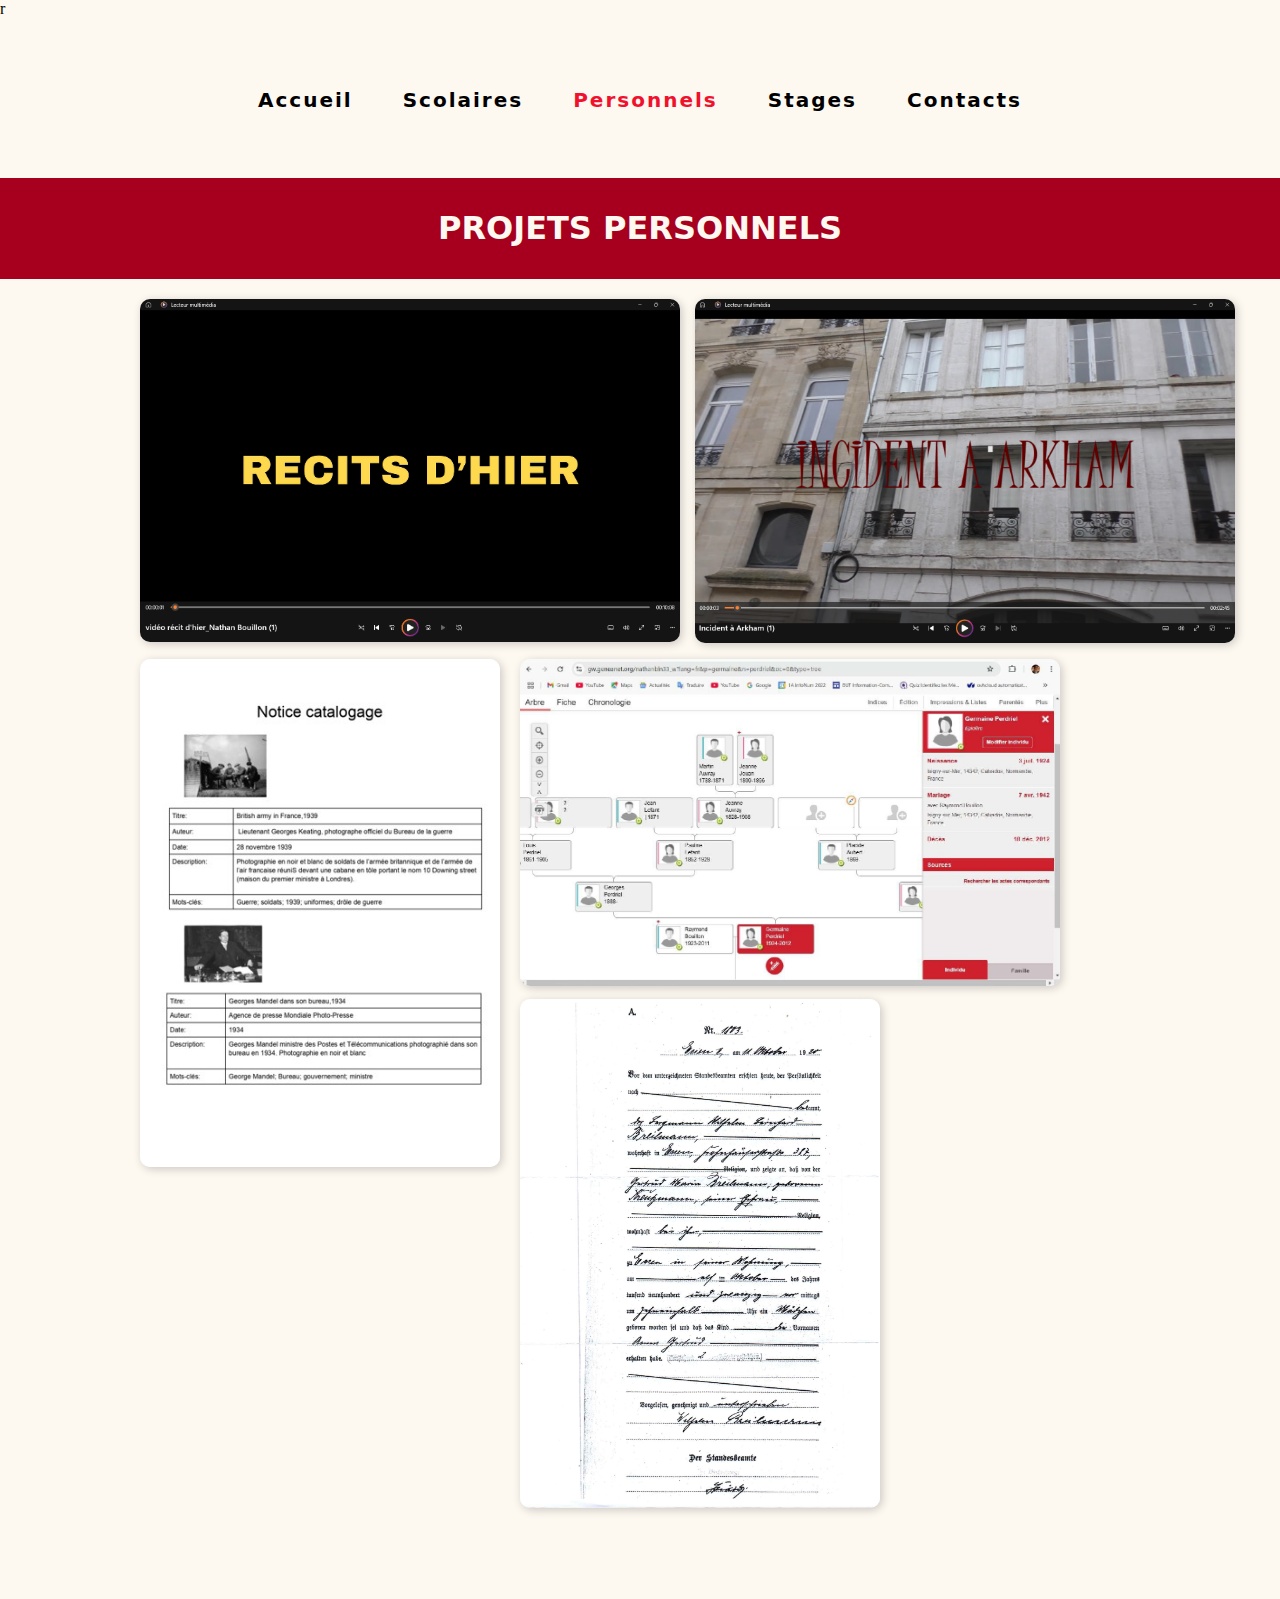
<file: personnels.html>
<!DOCTYPE html>
<html lang="en">
<head>
    <meta charset="UTF-8">
    <meta name="viewport" content="width=device-width, initial-scale=1.0">
    <title>Portfolio Nathan Bouillon</title>
    <link rel="stylesheet" type="text/css" href="style.css">r
</head>
<body>
   <div class="header">
    <nav>
        <ul class="menu">
            <li><a href="index.html">Accueil</a></li>
            <li><a href="scolaires.html">Scolaires</a></li>
            <li><a href="personnels.html" class="active">Personnels</a></li>
            <li><a href="stages.html">Stages</a></li>
            <li><a href="contacts.html">Contacts</a></li>
        </ul>
    </nav>
   </div>

   <div class="bande">
    <h1>PROJETS PERSONNELS</h1>
   </div>
      
   <div class="mosaique">

    <a href="https://vimeo.com/manage/videos/1096240113/8aebbc290b2" target="_blank">
        <div id="recit"><img src="récit d'hier photo.png" alt="recit"></div>
    

    <a href="https://vimeo.com/manage/videos/1096206000/b48e021f49" target="_blank">
        <div id="incident"><img src="incident à arkham photo.png" alt="incident"></div>

    <a href="indexation.jpg" target="_blank">
        <div id="indexation"><img src="indexation.jpg" alt="Indexation"></div>
    </a>

     <a href="arbre généalogique .jpg" target="_blank">
        <div id="arbre"><img src="arbre généalogique .jpg" alt="arbre"></div>
    </a>
    
     <a href="Acte de naissance Annie Breilmann (1).pdf" target="_blank">
        <div id="acte"><img src="Acte de naissance Annie Breilmann (1)_page-0001 (1).jpg" alt="acte"></div>
    </a>


   

</body>
</html>
</file>
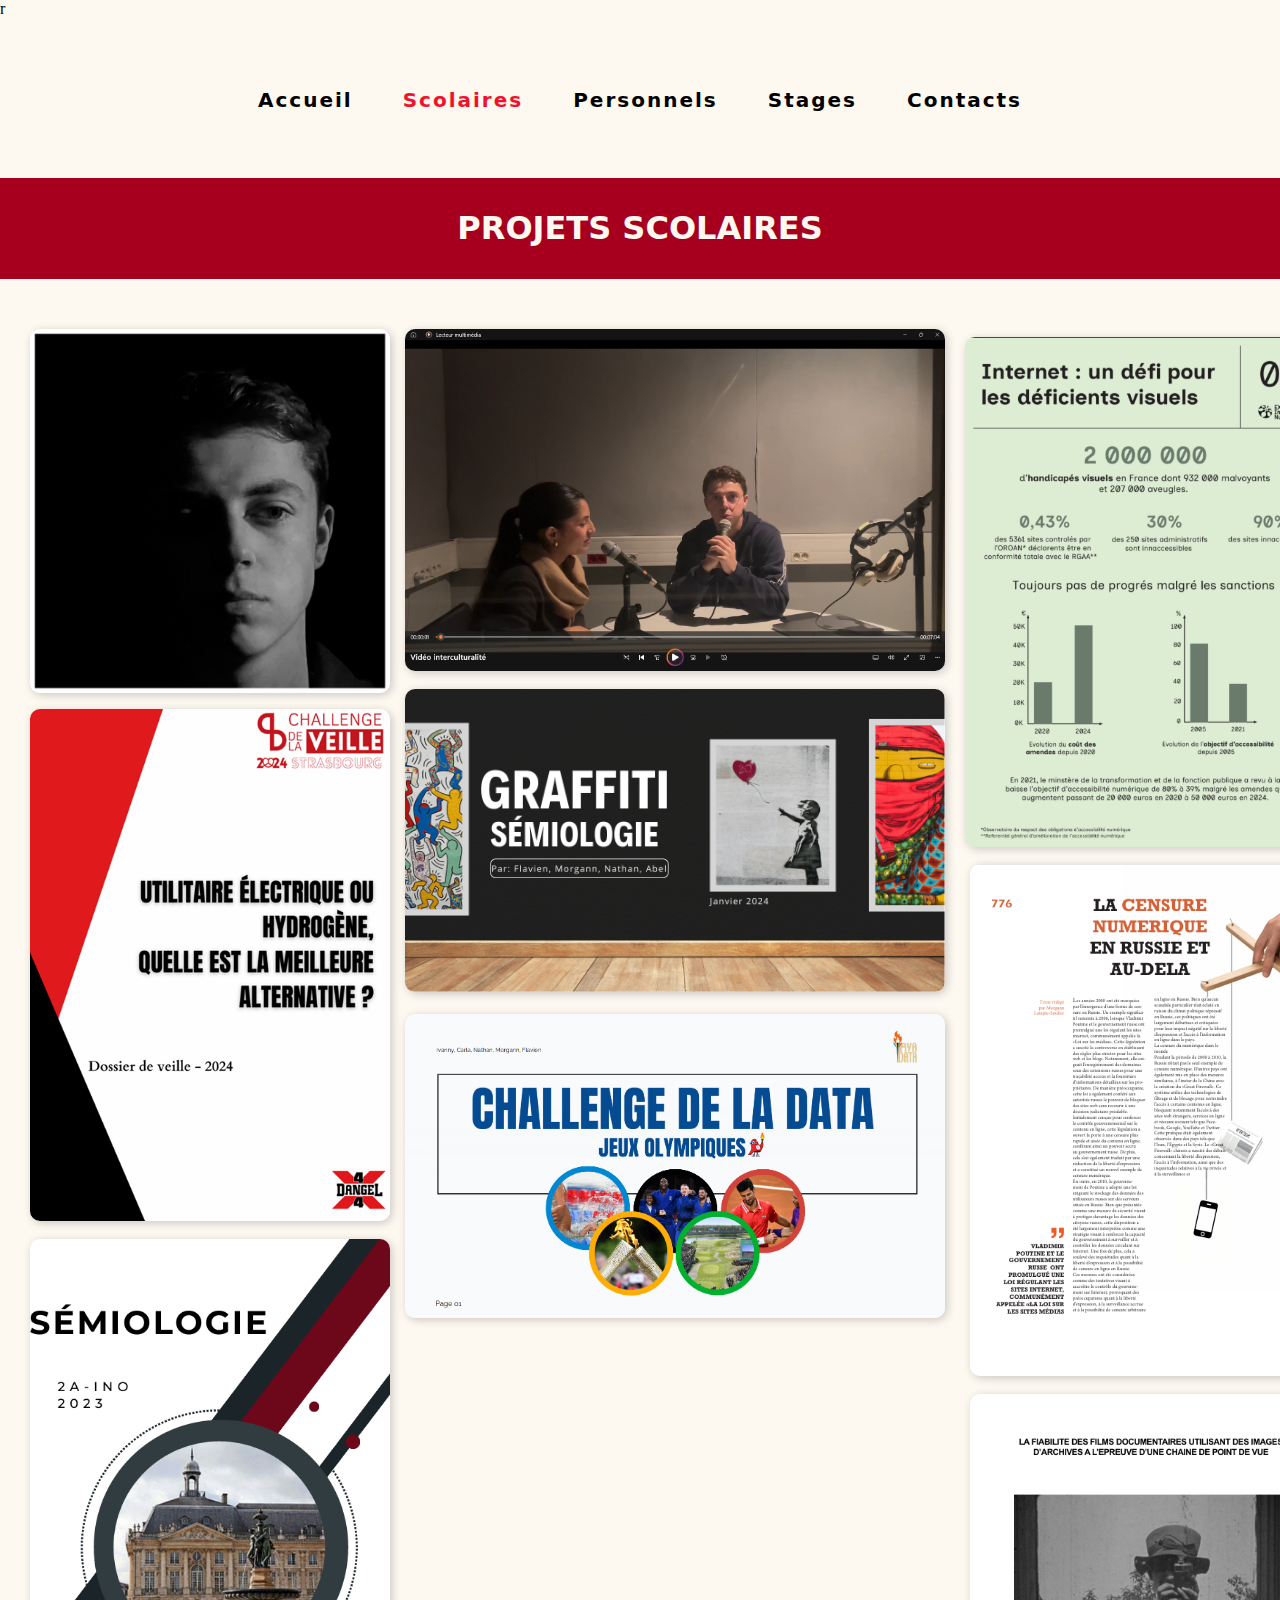
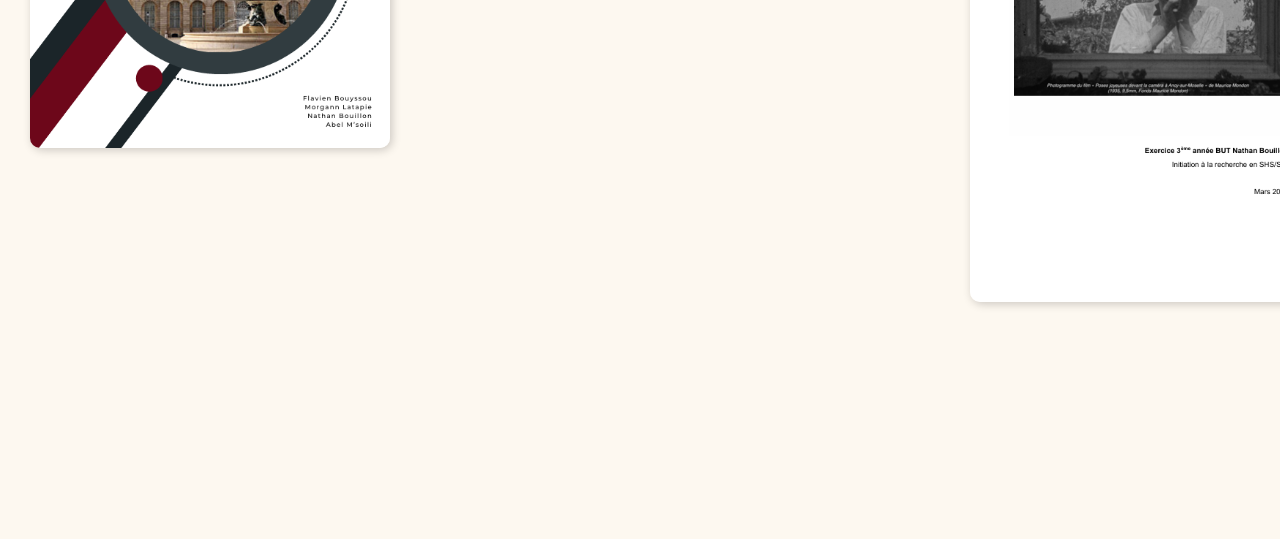
<file: scolaires.html>
<!DOCTYPE html>
<html lang="en">
<head>
    <meta charset="UTF-8">
    <meta name="viewport" content="width=device-width, initial-scale=1.0">
    <title>Portfolio Nathan Bouillon</title>
    <link rel="stylesheet" type="text/css" href="style.css">r
</head>
<body>
   <div class="header">
    <nav>
        <ul class="menu">
            <li><a href="index.html">Accueil</a></li>
            <li><a href="scolaires.html" class="active">Scolaires</a></li>
            <li><a href="personnels.html">Personnels</a></li>
            <li><a href="stages.html">Stages</a></li>
            <li><a href="contacts.html">Contacts</a></li>
        </ul>
    </nav>
   </div>

   <div class="bande">
    <h1>PROJETS SCOLAIRES</h1>
   </div>
      
   <div class="mosaique">
    <a href="entrainement-parfum-_1_.png" target="_blank">
    <div id="parfum"><img src="entrainement-parfum-_1_.png" alt="Parfum" width="400px" height="400px"></div>
    </a>

    <a href="censure.png" target="_blank">
    <div id="censure"><img src="censure.png" alt="Censure"></div>
    </a>
    
    <a href="https://vimeo.com/manage/videos/1096243616/e038f690d1" target="_blank">
        <div id="interculturalite"><img src="interculturalité photo.png"> </div>
    </a>
    

    <a href="Challenge de la veille 2024 dossier.pdf" target="_blank">
        <div id="challenge"><img src="couverture.png" alt="Challenge"></div>
    </a>

    <a href="Sémiologie-Graffiti.pdf" target="_blank">
        <div id="graffiti"><img src="grafitti.png" alt="Graffiti"></div>
    </a>

    <a href="Sémiologie - Place de la bourse.pdf" target="_blank">
        <div id="bourse"><img src="bourse.png" alt="Bourse"></div>
    </a>

    <a href="expo data.png" target="_blank">
        <div id="expodata"><img src="expo data.png" alt="data"></div>
    </a>

    <a href="Challenge data.pdf" target="_blank">
        <div id="jeux"><img src="challenge data.png" alt="jeux"></div>
    </a>

    <a href="Rendu final projet de recherche Nathan Bouillon.pdf" target="_blank">
        <div id="recherches"><img src="une projet de recherche.png"alt="recherches"></div>
    </a>

   
    
 </div>
 
</body>
</html>
</file>
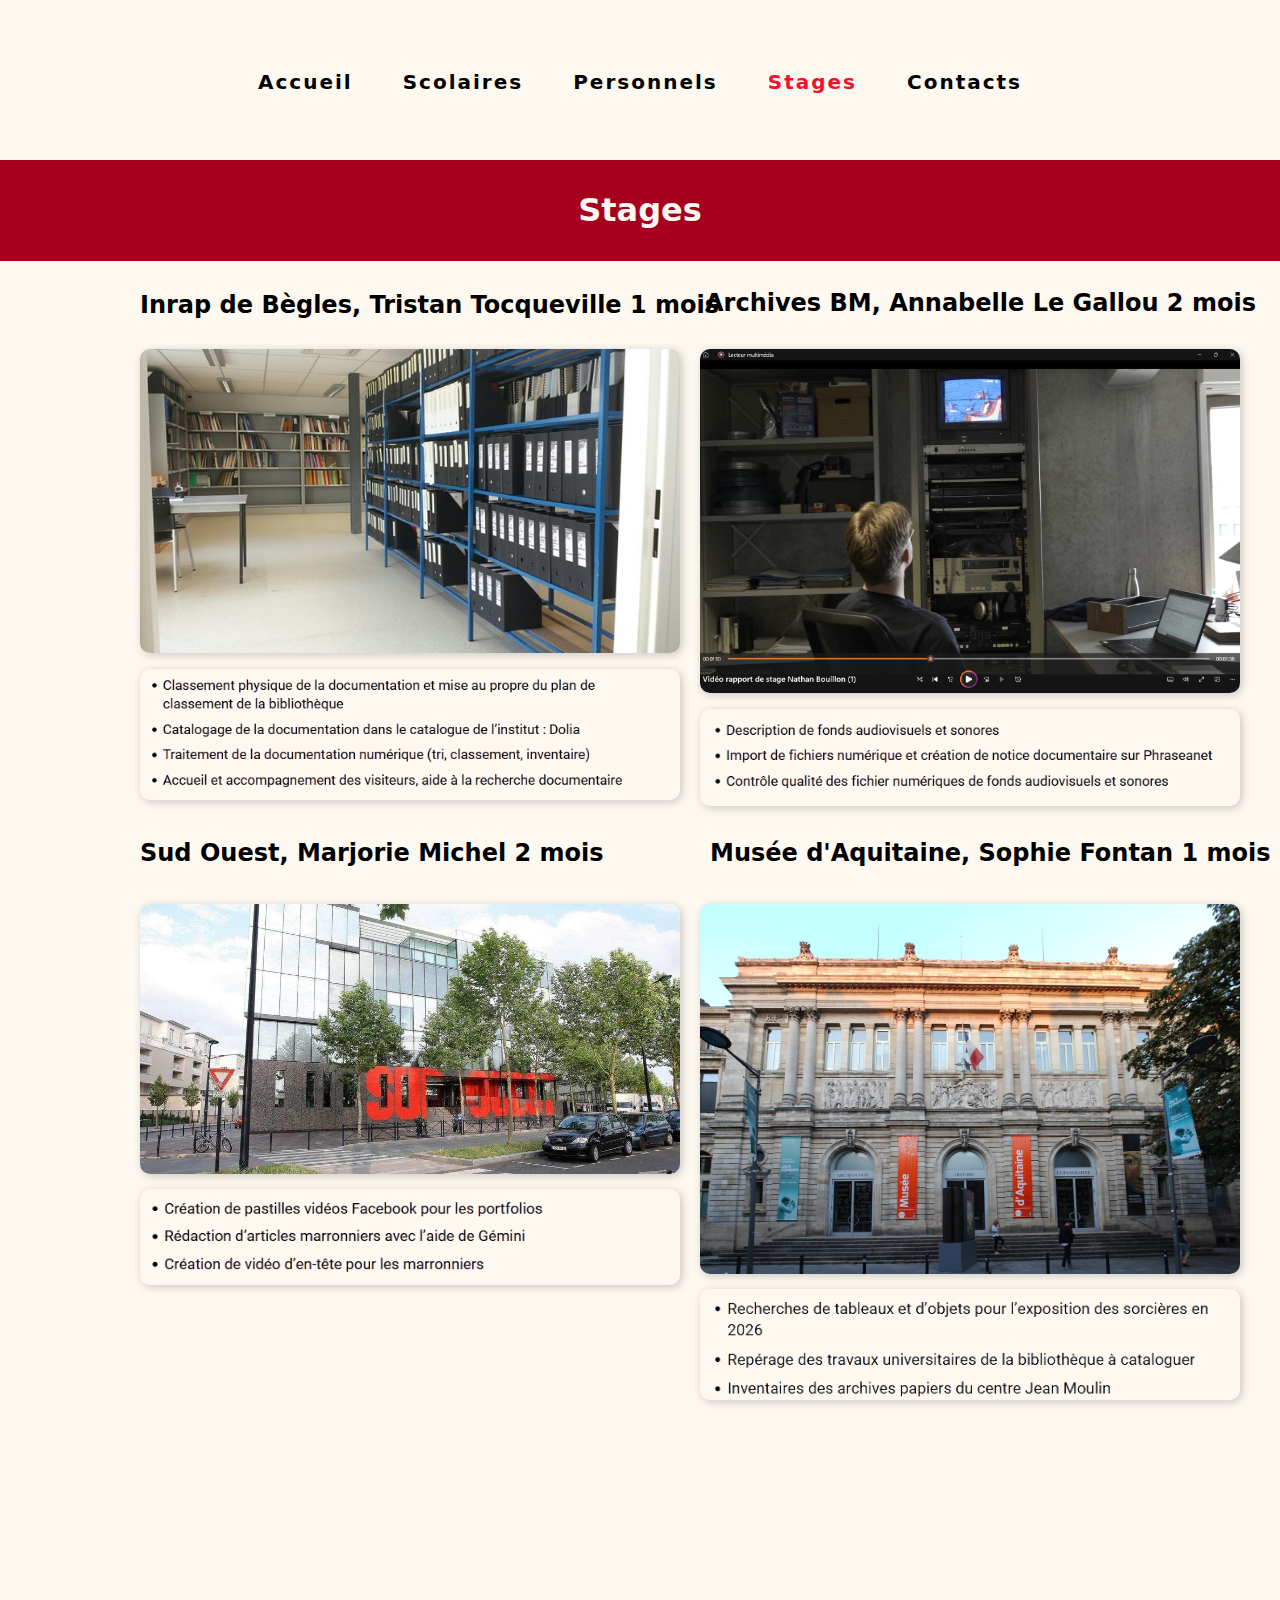
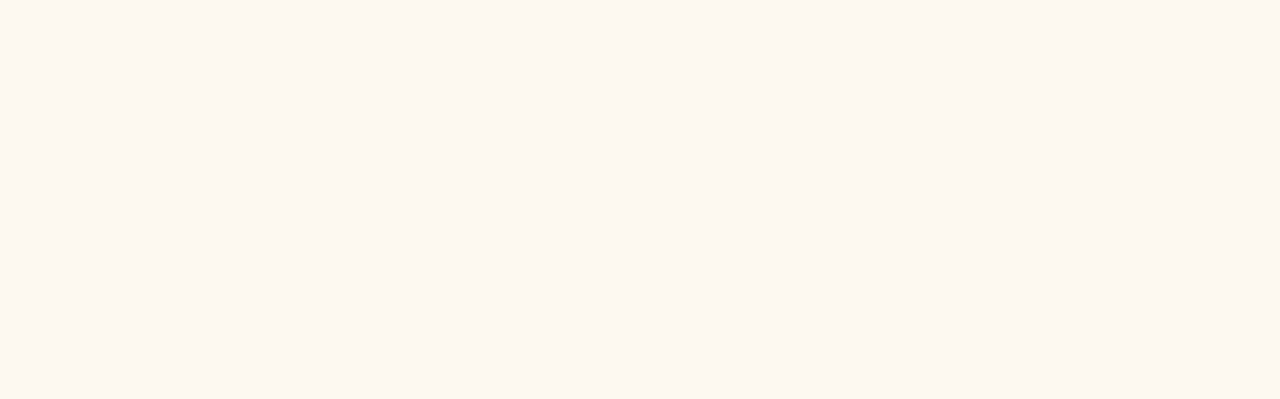
<file: stages.html>
<!DOCTYPE html>
<html lang="en">
<head>
    <meta charset="UTF-8">
    <meta name="viewport" content="width=device-width, initial-scale=1.0">
    <title>Portfolio Nathan Bouillon</title>
    <link rel="stylesheet" type="text/css" href="style.css">
</head>
<body>
   <div class="header">
    <nav>
        <ul class="menu">
            <li><a href="index.html">Accueil</a></li>
            <li><a href="scolaires.html">Scolaires</a></li>
            <li><a href="personnels.html">Personnels</a></li>
            <li><a href="stages.html" class="active">Stages</a></li>
            <li><a href="contacts.html">Contacts</a></li>
        </ul>
    </nav>
   </div>

   <div class="bande">
    <h1>Stages</h1>
   </div>
      
   <div id="titreinrap">
    <h2> Inrap de Bègles, Tristan Tocqueville 1 mois</h2>
   </div>
   <div class="mosaique">

    <a href="bureau inrap.jpg" target="_blank">
        <div id="bureau"><img src="bureau inrap.jpg" alt="bureau"></div>
    </a>

    <div id="missionsinrap">
        <img src="missions inrap (2).png" alt="missionsinrap">
    </div>

    <div id="archives">
        <h2>Archives BM, Annabelle Le Gallou 2 mois</h2>
    </div>

    <div id="missionsarchives">
        <img src="Missions archives.png" alt="missionsarchives">
    </div>
    
    <a href="https://documentviewer.herokuapp.com/?state=%7B%22ids%22:%5B%221UG6WGaoE2s_eO5a39uQY7iVN0L4Ehgml%22%5D,%22action%22:%22open%22,%22userId%22:%22114507497753788194691%22,%22resourceKeys%22:%7B%7D%7D">
        <div id="rapport"><img src="rapport archives photo.png" alt="rapport"></div>
    </a>

    <div id="SO">
        <h2>Sud Ouest, Marjorie Michel 2 mois</h2>
    </div>

    <a href="https://www.sudouest.fr/recherche/?query=nathan+bouillon&search_page=1&search_page_size=20" target="_blank">
        <div id="sudouest"><img src="Sud ouest.jpg" alt="sudouest"></div>
    </a>

    <div id="missionsso">
        <img src="missions sudouest.png" alt="missionsso">
    </div>

    <div id="musée">
        <h2>Musée d'Aquitaine, Sophie Fontan 1 mois</h2>
    </div>

    <div id="photomusée">
        <img src="Musée d'aquitaine.jpg" alt="photomusée">
    </div>

    <div id="missionsmusée">
        <img src="missions musée.png" alt="missionsmusée">
    </div>


   

</body>
</html>
</file>
<file: style.css>
body {
    margin: 0;
    padding: 0;
    background-color: #FDF8F0;
}


.header {
    background-color: #FDF8F0;
    height: 60px;
    padding: 10px 20px;
    border-radius: 50px;
    width: 90%;
    margin: 40px auto;
    text-align: center;
}


nav ul {
    display: flex;
    justify-content: center;
    padding: 0;
    margin: 0;
    gap: 30px;
    padding-top: 20px;
   
}


nav ul li {
    list-style: none;
    padding: 10px;
}


ul li a{
    color: black;
    letter-spacing: 0.1em;
    font-family: system-ui, -apple-system, BlinkMacSystemFont, 'Segoe UI', Roboto, Oxygen, Ubuntu, Cantarell, 'Open Sans', 'Helvetica Neue', sans-serif;
    font-weight: bold;
    text-decoration: none;
    font-size: 20px;
    position: relative;
    top: -10px;
    word-spacing: -4px;
}


ul li a:hover {
    color: #F0122D;
}
nav ul li a.active{
    color: #F0122D;
    text-decoration: none;
}
nav ul li a.surligne{
    color: #F0122D;
    text-decoration:none;
}
.bandeau{
    background-color: #A7001E;
    padding: 300px;
}
.bandeau h1{
    display: flex;
  justify-content: center;
  align-items: center;
  text-align: center;
  width: 100%;
  color: #FDF8F0 ;
  font-family: 'Segoe UI', Tahoma, Geneva, Verdana, sans-serif;
    font-size: 80px;
    max-width: 800px;
    margin-left: 20px;
    margin-top: -200px;
}
.bandeau p{
    color: #FDF8F0;
    text-align: center;
    font-family: system-ui, -apple-system, BlinkMacSystemFont, 'Segoe UI', Roboto, Oxygen, Ubuntu, Cantarell, 'Open Sans', 'Helvetica Neue', sans-serif;
    font-weight: bold;
    font-size: 20px;
    max-width: 800px;
}
.bande{
    background-color: #A7001E;
    padding: 10px;
    width: 100vw; 
    overflow-x: hidden;
    box-sizing: border-box;
}
.bande h1{
  display: flex;
  justify-content: center;
  align-items: center;
  text-align: center;
  width: 100%;
  color: #FDF8F0;
  font-family: system-ui, -apple-system, BlinkMacSystemFont, 'Segoe UI', Roboto, Oxygen, Ubuntu, Cantarell, 'Open Sans', 'Helvetica Neue', sans-serif;
  font-weight: bold;
}
.mosaique {
    display: grid;
    grid-template-columns: repeat(3, 1fr);
    grid-template-rows: auto;
    grid-gap: 10px;
    padding: 20px;
    grid-template-areas: 
        "parfum parfum censure"
        "interculturalite challenge challenge"
        "bourse graffiti documentaire";
}

.item {
    display: flex;
    justify-content: center;
    align-items: center;
    overflow: hidden;
}

.mosaique img, .mosaique video {
    width: 90%;
    height: auto;
    object-fit: cover;
    border-radius: 10px;
    box-shadow: 2px 2px 10px rgba(0,0,0,0.2);
}

/* Positionnement des éléments */
#parfum { grid-area: parfum; }
#censure { grid-area: censure; }
#interculturalite { grid-area: interculturalite; }
#challenge { grid-area: challenge; }
#graffiti { grid-area: graffiti; }
#bourse { grid-area: bourse; }
#documentaire { grid-area: documentaire; }

#parfum{
    width: 400px;
    height: 400px;
    position: relative;
    top: 30px;
    left: 10px;
}
#interculturalite{
    width: 600px;
    height: 400px;
    position: relative;
    top: 30px;
    left: -635px;
}
#censure{
    width: 400px;
    height: 600px;
    position: relative;
    top: 565px;
    left:540px ;
}
#challenge{
    width: 400px;
    height: 600px;
    position: relative;
    left: 10px;
    top: -200px;
}
#graffiti{
    width: 600px;
    height: 400px;
    position: relative;
    top: -220px;
    left: -25px;
}
#bourse{
    width: 400px;
    height: 600px;
    position: relative;
    left: -1010px;
    top: 330px;
}
#expodata{
    width: 400px;
    height: 600px;
    position: absolute;
    left: 965px;
    top: 337px;
}
#antennes{
    width: 300px;
    height: 500px;
    position: relative;
    left: -60px;
}
#indexation{
    width: 300px;
    height: 500px;
    position: relative;
    left:-350px ;
    top: -510px;
}
#recherches{
    width: 400px;
    height: 600px;
    position: relative;
    left: -70px;
    top: -125px;
}
#jeux{
    width: 600px;
    height: 400px;
    position: relative;
    left: -25px;
    top: -505px;
}
#recit{
    width: 600px;
    height: 400px;
    position: relative;
    left: 120px;
}
#incident{
    width: 600px;
    height: 400px;
    position: relative;
    left: 65px;
}
#indexation{
width: 400px;
height: 600px;
position: relative;
left: -1100px;
top: 360px;
}
#arbre{
    width: 600px;
    height: 400px;
    position: relative;
    left: 500px;
    top: -250px;
}
#acte{
    width: 400px;
    height: 600px;
    position: relative;
    left: -110px;
    top: 90px;
}
#bureau{
    width: 600px;
    height: 400px;
    position: relative;
    left: 120px;
}


#missionsinrap{
    width: 600px;
    height: 400px;
    position: relative;
    top: 320px;
    left: -490px;
    border: none;
    border-radius: 0;
    box-shadow: none;
}
#rapport{
    width: 600px;
    height: 400px;
    position: relative;
    left: 70px;
    top: -410px;
}
#titreinrap{
    font-style: normal;
    font-family: system-ui, -apple-system, BlinkMacSystemFont, 'Segoe UI', Roboto, Oxygen, Ubuntu, Cantarell, 'Open Sans', 'Helvetica Neue', sans-serif;
    position: relative;
    left: 140px;
    top: 10px;
}
#archives{
    font-style: normal;
    font-family: system-ui, -apple-system, BlinkMacSystemFont, 'Segoe UI', Roboto, Oxygen, Ubuntu, Cantarell, 'Open Sans', 'Helvetica Neue', sans-serif;
    position: relative;
    left: -535px;
    top: -80px;
    width: 900px;
}
#missionsarchives{
    width: 600px;
    height: 400px;
    position: relative;
    left : 680px;
    top: -50px;
}
#SO{
    font-style: normal;
    font-family: system-ui, -apple-system, BlinkMacSystemFont, 'Segoe UI', Roboto, Oxygen, Ubuntu, Cantarell, 'Open Sans', 'Helvetica Neue', sans-serif;
    position: relative;
    left: -1100px;
    top: 60px;
}
#sudouest{
    width: 600px;
    height: 400px;
    position: relative;
    left: 120px;
    top: -265px;
}
#missionsso{
    width: 600px;
    height: 400px;
    position: relative;
    left: -490px;
    top: 20px;
}
#musée{
    font-style: normal;
    font-family: system-ui, -apple-system, BlinkMacSystemFont, 'Segoe UI', Roboto, Oxygen, Ubuntu, Cantarell, 'Open Sans', 'Helvetica Neue', sans-serif;
    position: relative;
    top: -350px;
    left: -530px;
}
#photomusée{
    width: 600px;
    height: 400px;
    position: relative;
    left: 680px;
    top: -675px;
}
#missionsmusée{
    width: 600px;
    height: 400px;
    position: relative;
    left: 70px;
    top: -290px;
}
</file>
